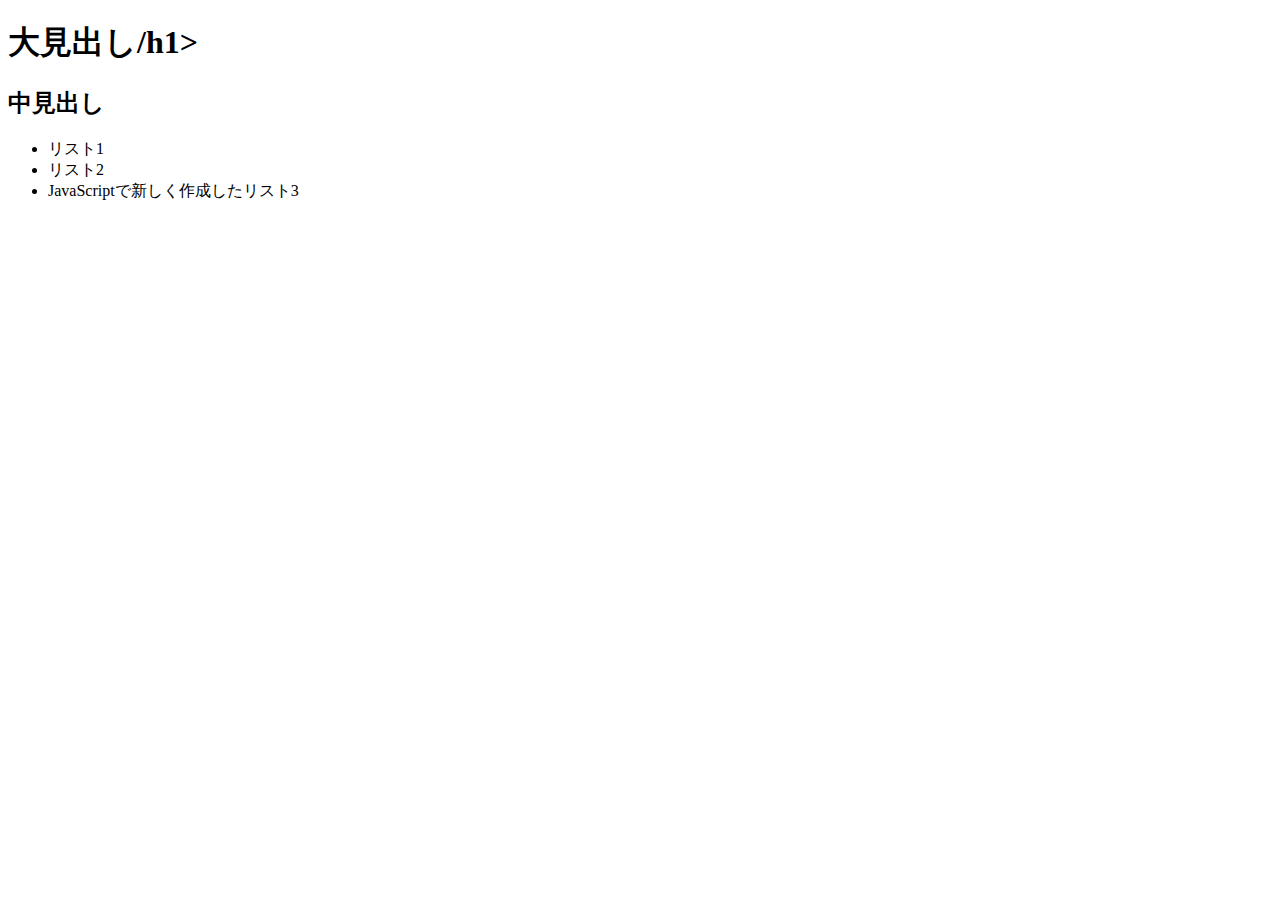
<file: dom.html>
<!DOCTYPE html>
<html lang="ja">

<head>
  <meta charset="UTF-8">
  <title>DOM操作</title>
</head>

<body>
  <h1 id="first-heading" class="heading">大見出し/h1>
  <h2 id="second-heading" class="heading">中見出し</h2>
  <ul>
    <li id="first-list" class="=list">リスト1</li>
    <li id="second-list" class="list">リスト2</li>
  </ul>
  <script src="js/dom.js"></script>
</body>

</html>
</file>
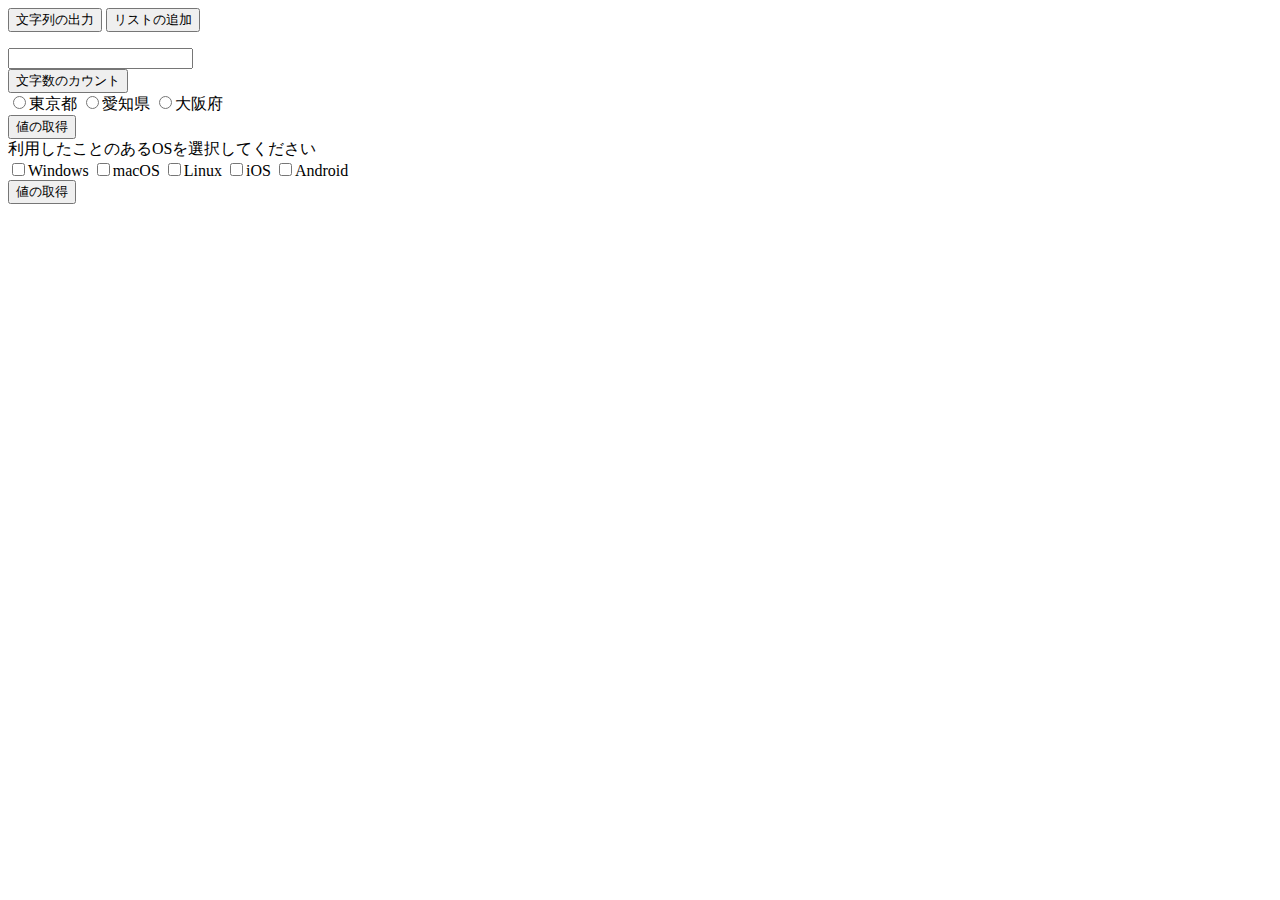
<file: event.html>
<!DOCTYPE html>
  <html lang="ja">
 
  <head>
    <meta charset="UTF-8">
    <title>イベント処理</title>
  </head>
 
  <body>
    <button id="output-btn">文字列の出力</button>

    <button id="add-btn">リストの追加</button>
    <ul id="parent-list"></ul>
  
     <form name="textForm">
      <input type="text" name="textBox" />
     </form>
     <button id="count-btn">文字数のカウント</button>

     <form name="areaForm">
      <input type="radio" name="area" value="tokyo" />東京都
      <input type="radio" name="area" value="aichi" />愛知県
      <input type="radio" name="area" value="osaka" />大阪府
    </form>
    <button id="area-btn">値の取得</button>
    
    <form name="osForm">
      <label>利用したことのあるOSを選択してください</label><br />
      <input type="checkbox" name="os" value="windows" />Windows
      <input type="checkbox" name="os" value="macos" />macOS
      <input type="checkbox" name="os" value="linux" />Linux
      <input type="checkbox" name="os" value="ios" />iOS
      <input type="checkbox" name="os" value="android" />Android
    </form>
    <button id="os-btn">値の取得</button>
    
    <script src="js/event.js"></script>
  </body>
 
  </html>
</file>
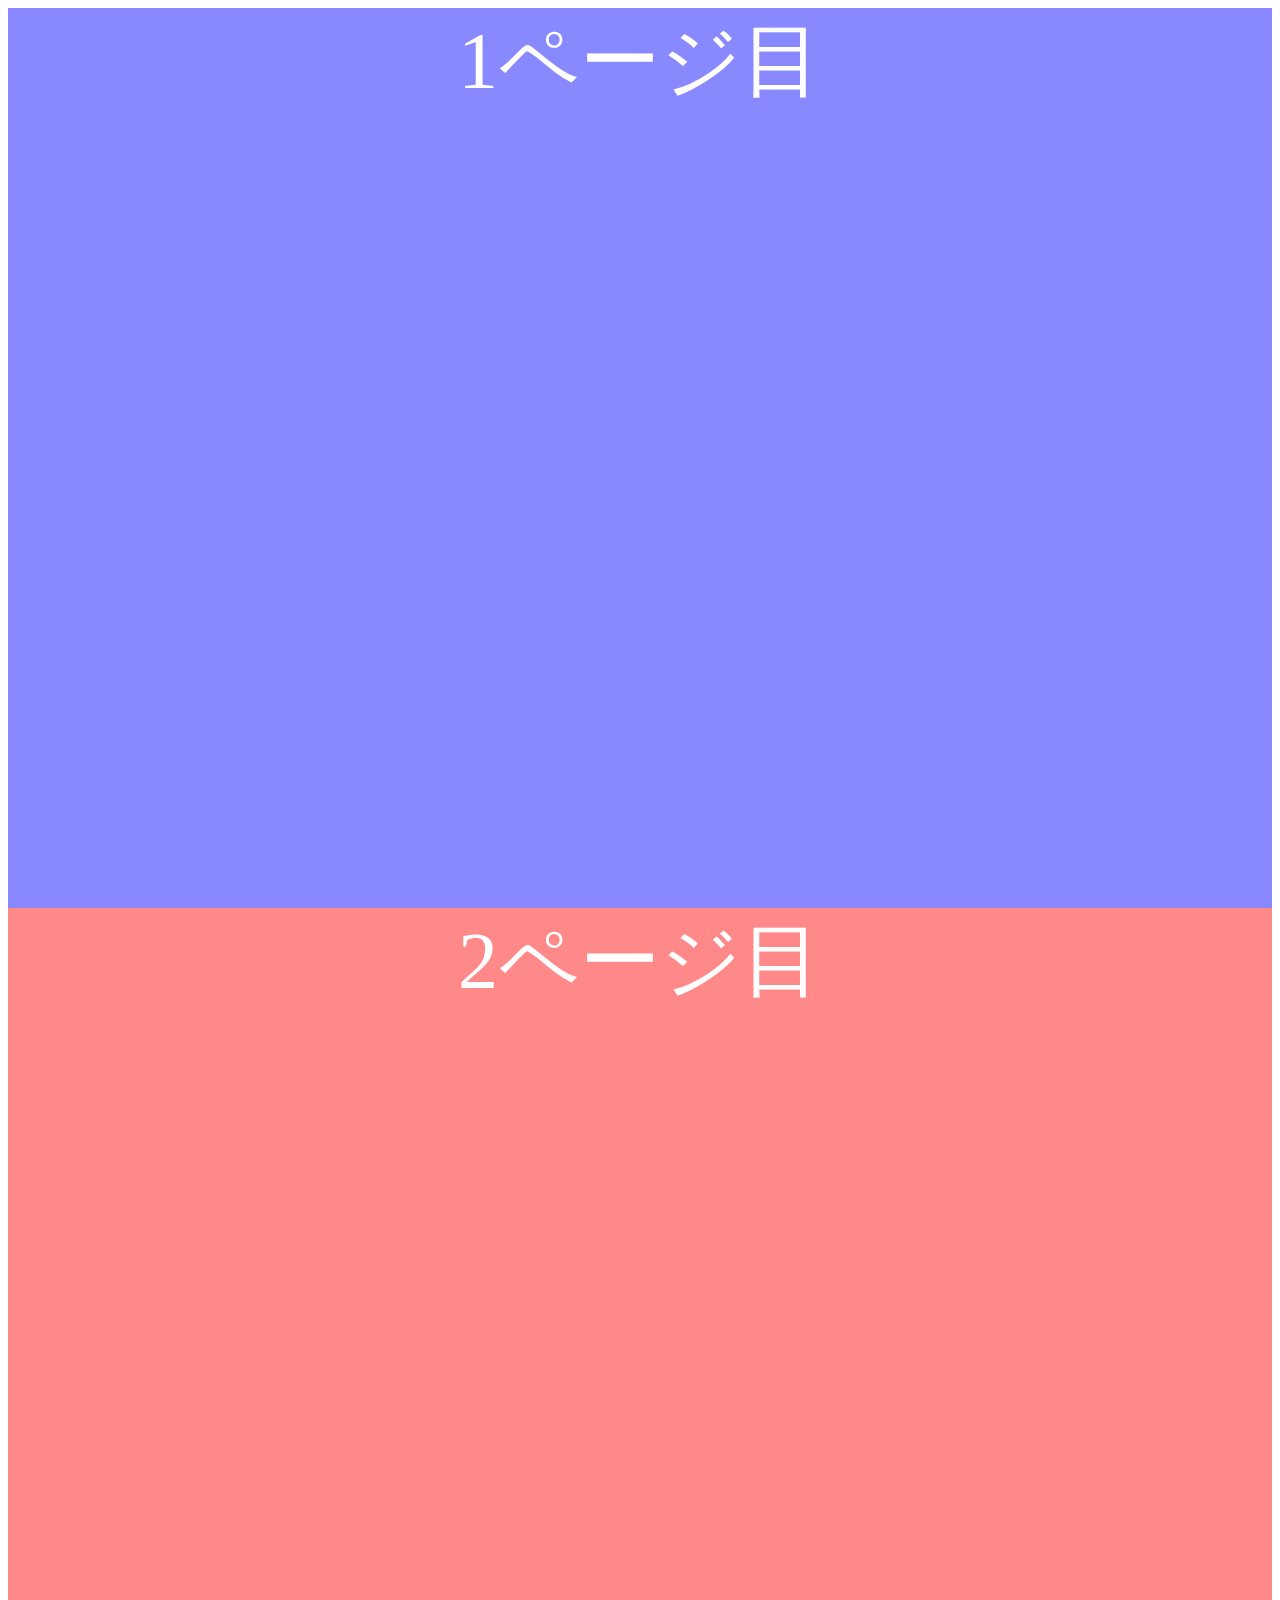
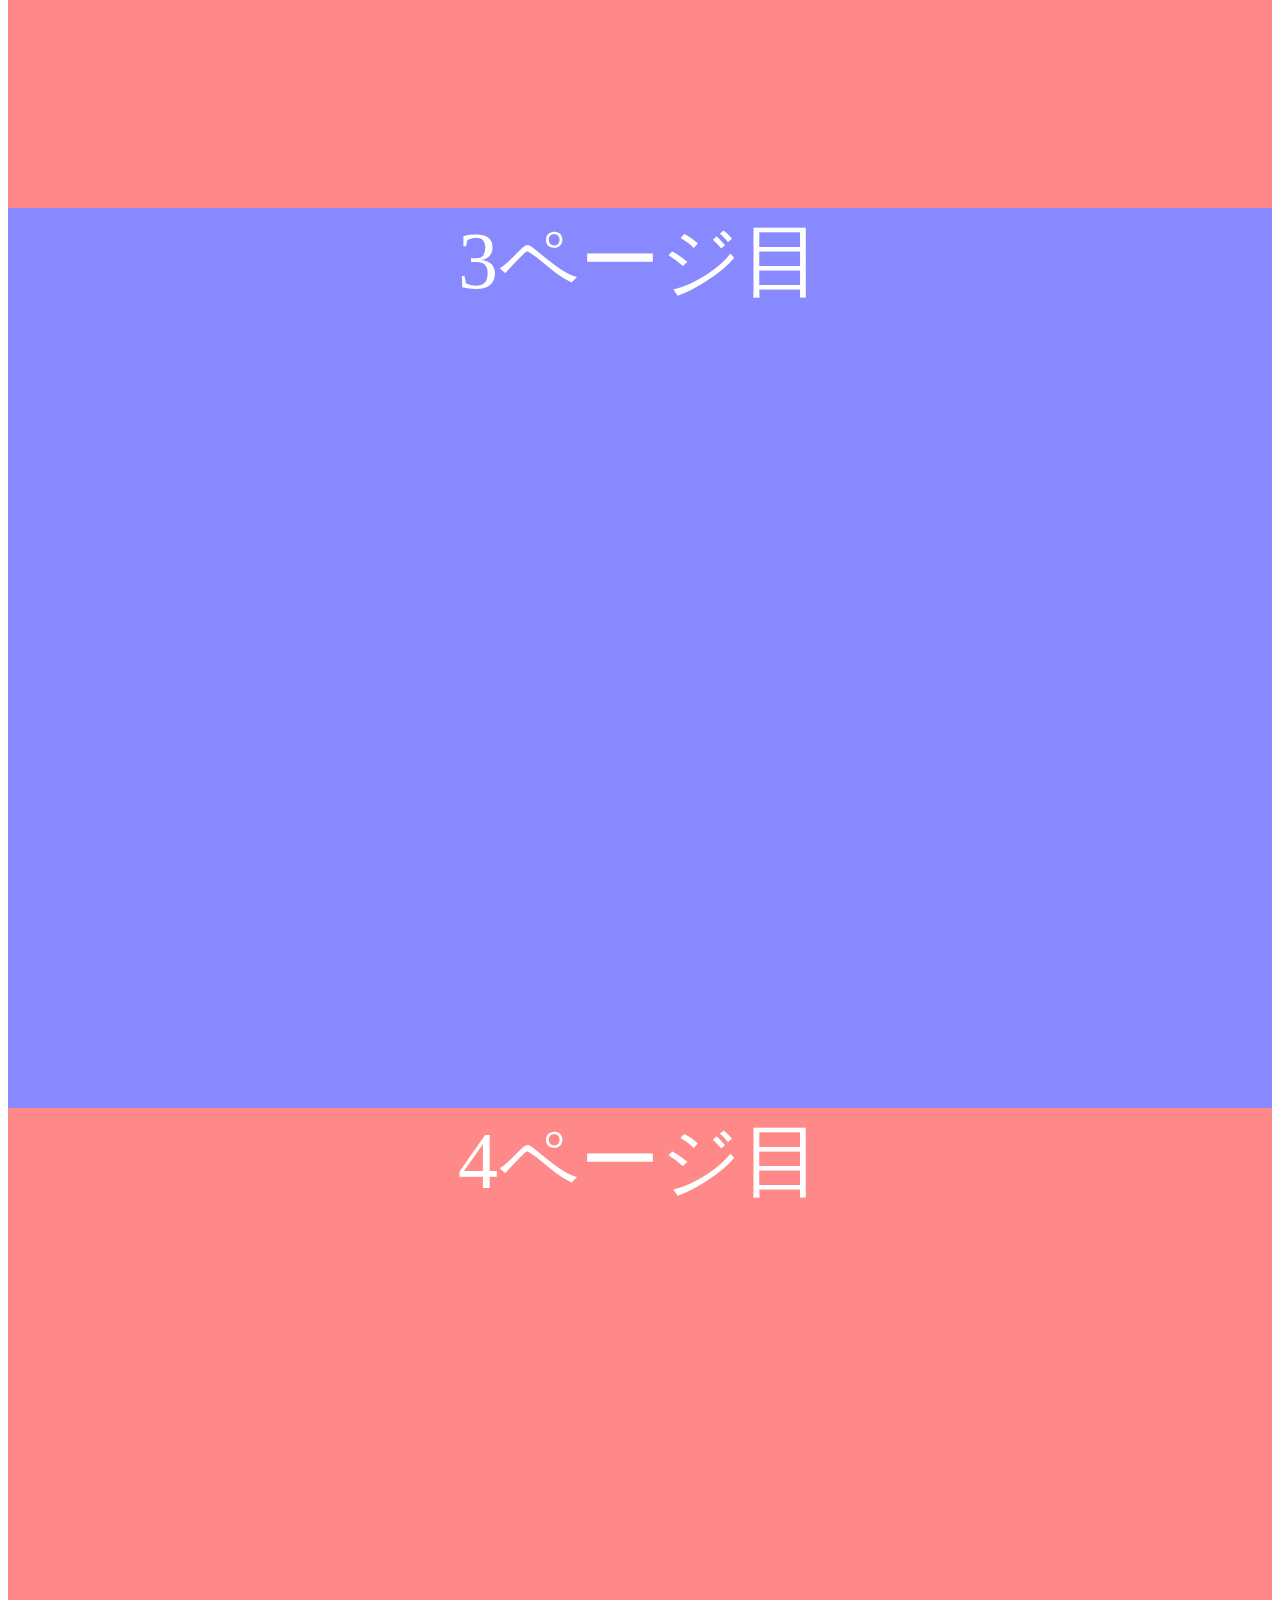
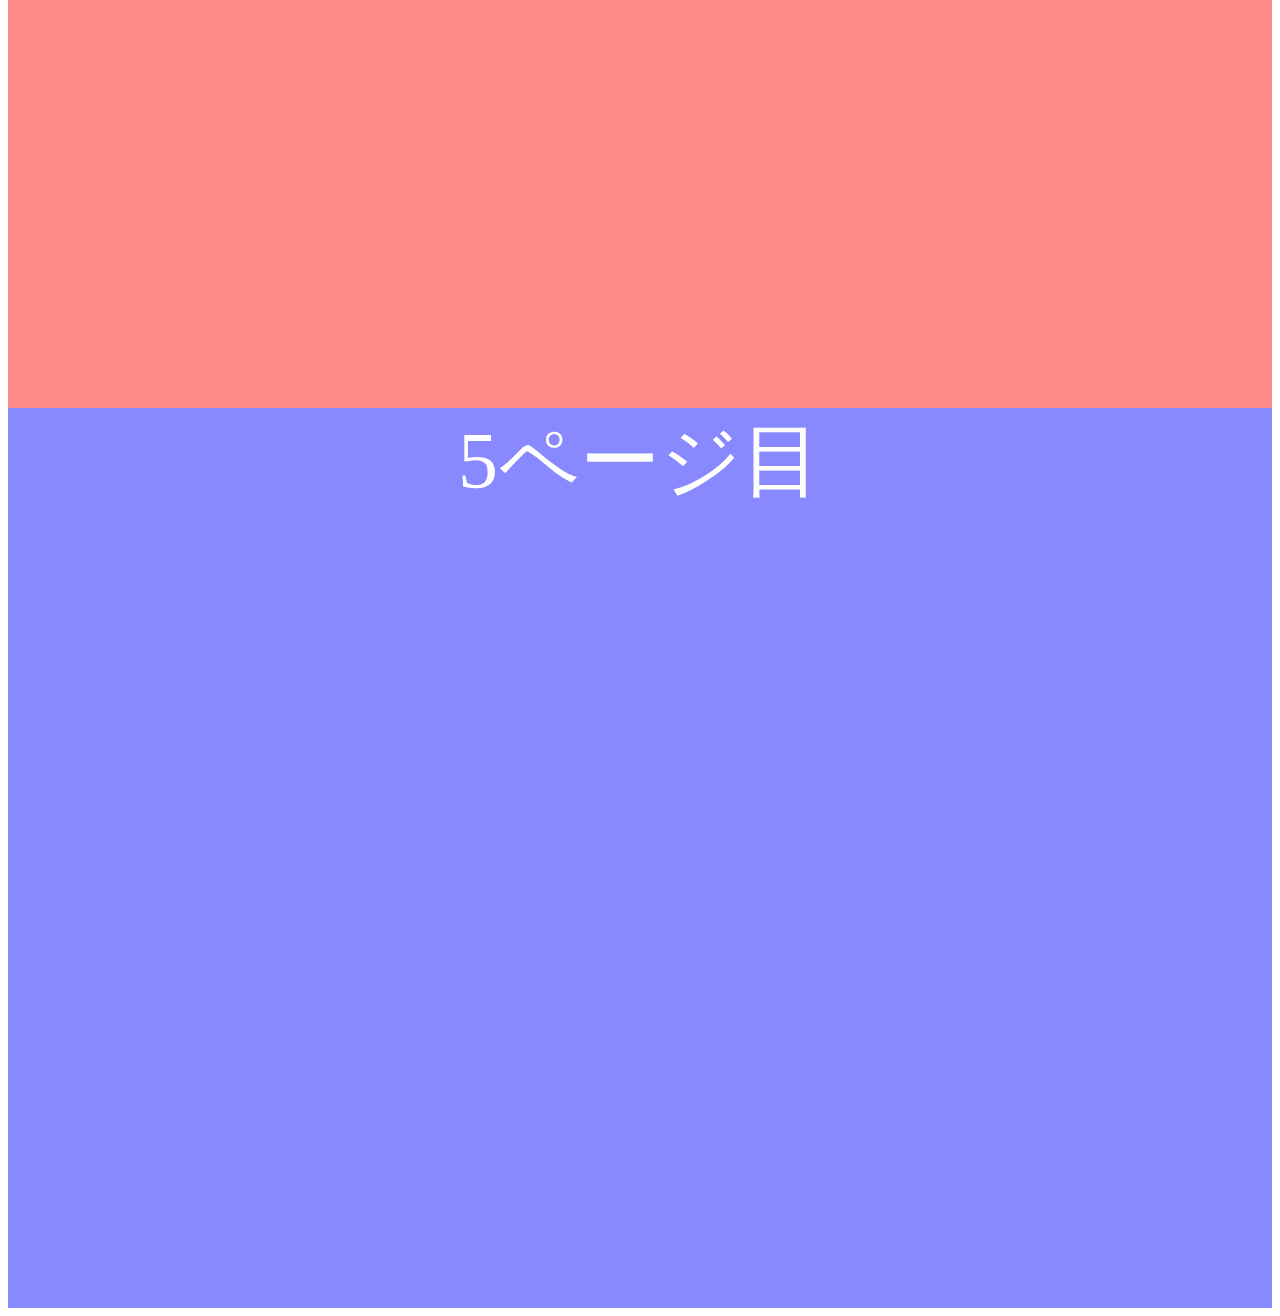
<file: scroll.html>
<!DOCTYPE html>
 <html lang="ja">
 
 <head>
   <meta charset="UTF-8">
   <title>イベント処理（スクロール）</title>
   <link rel="stylesheet" href="css/scroll.css">
 </head>
 
 <body>
   <div class="blue-screen">1ページ目</div>
   <div class="red-screen">2ページ目</div>
   <div class="blue-screen">3ページ目</div>
   <div class="red-screen">4ページ目</div>
   <div class="blue-screen">5ページ目</div>
   <a id="back-btn" href="#">TOPに戻る</a>
 
   <script src="js/scroll.js"></script>
 </body>
 
 </html>
</file>
<file: css/scroll.css>
.blue-screen {
    height: 100vh;
    color: #fff;
    font-size: 5em;
    text-align: center;
    background-color: #88f;
  }
  
  .red-screen {
    height: 100vh;
    color: #fff;
    font-size: 5em;
    text-align: center;
    background-color: #f88;
  }
  
  #back-btn {
    display: none;
  
    padding: 40px 10px;
    background-color: #fff;
    color: #000;
    text-decoration: none;
    border-radius: 50%;
  
    position: fixed;
    bottom: 10px;
    right: 10px;
  }
</file>
